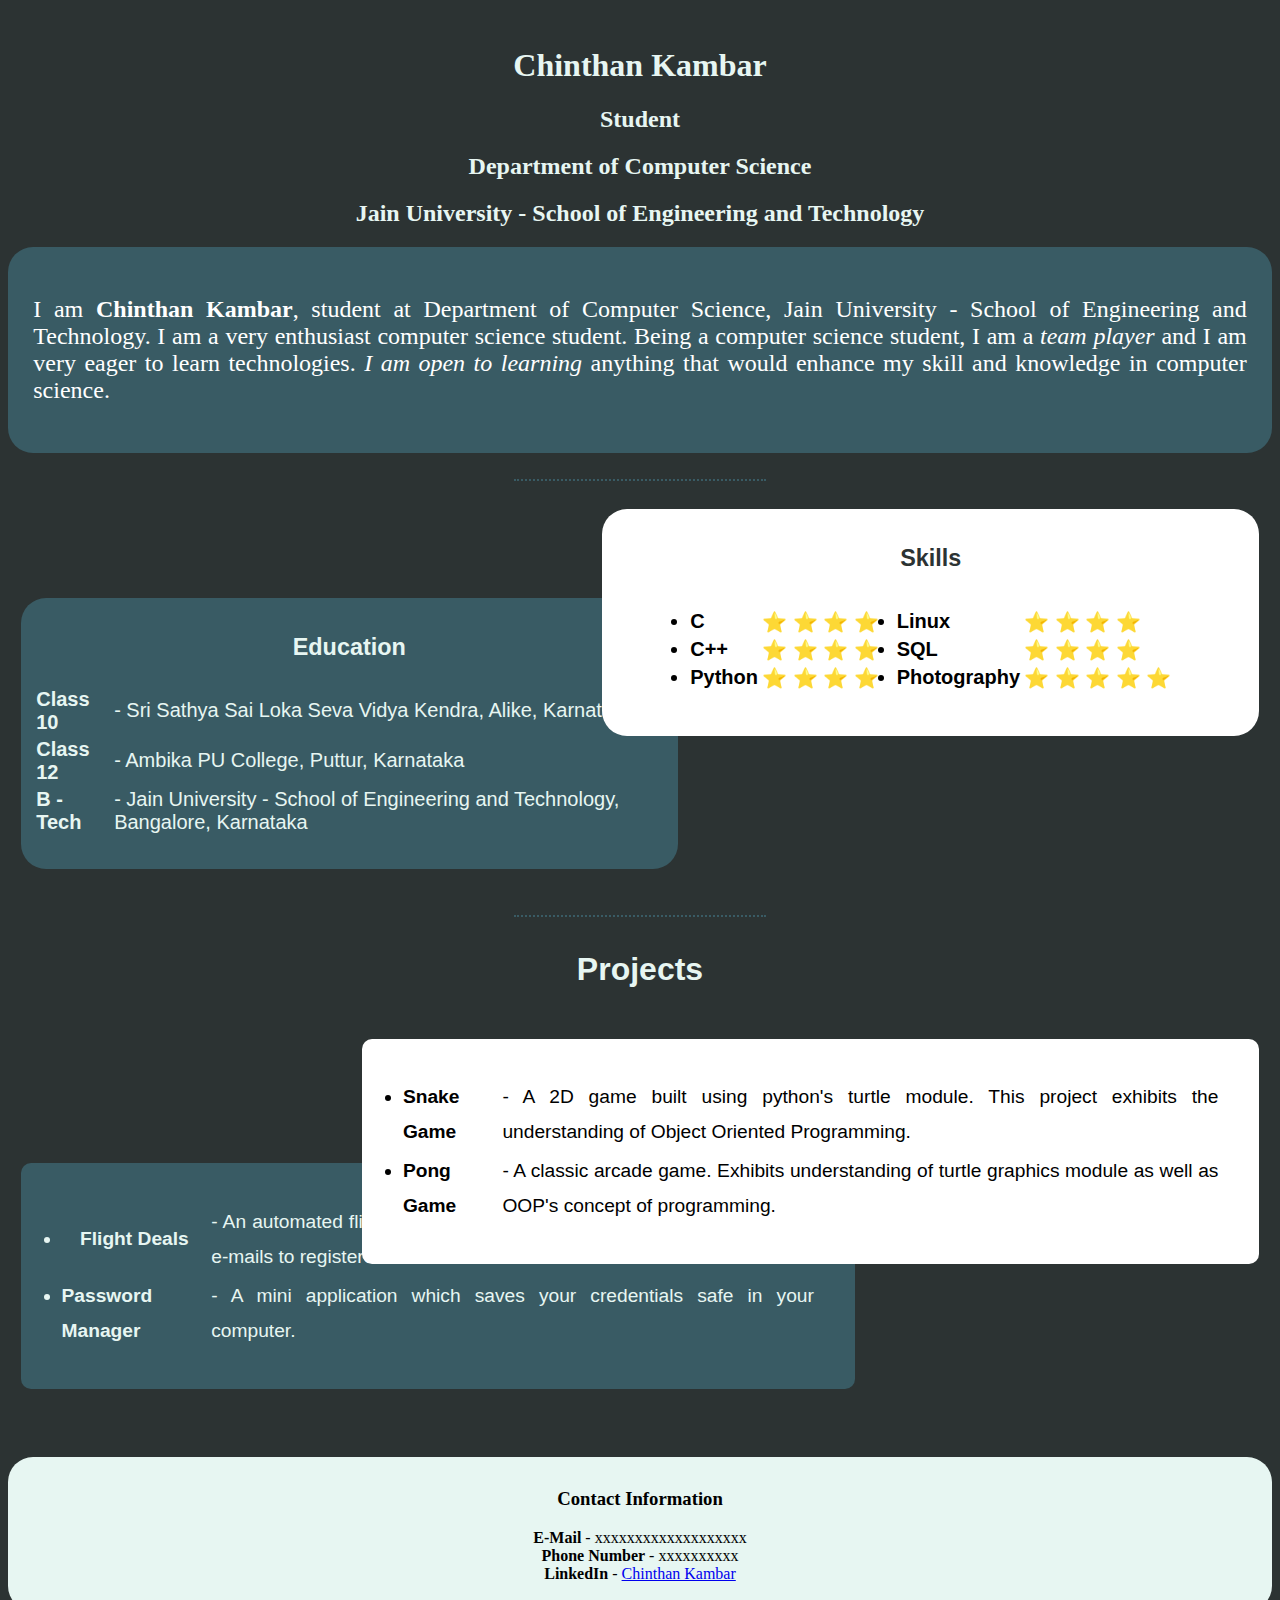
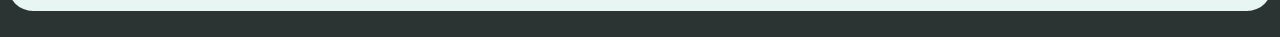
<file: index.html>
<!DOCTYPE html>
<html>

    <head>
        <meta charset="utf-8">
        <meta name="description" content="Testing what i learnt about html."/>
        <meta name="viewport" content="width=device-width, initial-scale=1"/>
        <title>MY PORTFOLIO</title>
        <link rel="stylesheet" href="styles/indexPage.css">
    </head>

    <br>

    <body>
        <center>
            
            <h1>Chinthan Kambar</h1>
                
            <h2>Student</h2>

            <h2>Department of Computer Science</h2>
                
            <h2>Jain University - School of Engineering and Technology</h2>

        </center>
        <div class="myDescription">
        
            <p class="descriptionText">
                I am <strong>Chinthan Kambar</strong>, student at Department of Computer Science, Jain University - School of Engineering and Technology. 
                I am a very enthusiast computer science student. Being a computer science student, I am a <em>team player</em> and I am very eager to learn 
                technologies. <em>I am open to learning</em> anything that would enhance my skill and knowledge in computer science.
                
            </p>
            
        </div>

        <br>
        <hr>

        <div class="edskillContainer">
            <div class="myEducation">
                <h3 style="color: #e7f6f2;text-align: center;">
                    Education
                </h3>
        
                <p>
                    
                        <table style="margin-left: auto; margin-right:auto">
                            
                            <tbody>
                                <tr>
                                    <td>
                                        
                                        <strong>Class 10</strong>         
                                        
                                    </td>
                                    <td>- Sri Sathya Sai Loka Seva Vidya Kendra, Alike, Karnataka</td>
                                </tr>
                                
                                <tr>
                                    <td>
                                        <strong>Class 12</strong>    
                                    </td>
                                    
                                    <td>
                                        - Ambika PU College, Puttur, Karnataka
                                    </td>
                                </tr>
        
                                <tr>
                                    <td>
                                        <strong>B - Tech</strong>    
                                    </td>
                                    <td>
                                        - Jain University - School of Engineering and Technology, Bangalore, Karnataka
                                    </td>
                                </tr>
                            </tbody>
                        </table>
                </p>
            </div>
            
            <br>    
            
            <div class="mySkills">
                <h3 style="color: #2c3333;text-align: center;">
                    Skills
                </h3>
        
                <p>
                    <table cellspacing="10" style="margin-left:auto;margin-right:auto;">
                        <tr>
                            <td>
                                <table>
                                    <tr>
                                        <td>
                                            <li>
                                                <strong>C</strong>
                                            </li>
                                        </td>
                                        
                                        <td>
                                            ⭐ ⭐ ⭐ ⭐ 
                                        </td>
                
                                    </tr>
                                    <tr>
                                        <td>
                                            <li>
                                                <strong>C++</strong>
                                            </li>
                                        </td>
                                        
                                        <td>
                                            ⭐ ⭐ ⭐ ⭐ 
                                        </td>
                
                                    </tr>
                                    <tr>
                                        <td>
                                            <li>
                                                <strong>Python</strong>
                                            </li>
                                        </td>
                                        
                                        <td>
                                            ⭐ ⭐ ⭐ ⭐ 
                                        </td>
                
                                    </tr>
                
                                </table>
                                
                            </td>    
                            
                            <td>
                                <table>
                                    <tr>
                                        <td>
                                            <li>
                                                <strong>Linux</strong>
                                            </li>
                                        </td>
                                        
                                        <td>
                                            ⭐ ⭐ ⭐ ⭐ 
                                        </td>
                
                                    </tr>
                                    <tr>
                                        <td>
                                            <li>
                                                <strong>SQL</strong>
                                            </li>                            
                                        </td>
                                        
                                        <td>
                                            ⭐ ⭐ ⭐ ⭐ 
                                        </td>
                
                                    </tr>
                                    <tr>
                                        <td>
                                            <li>
                                                <strong>Photography</strong>
                                            </li>                            
                                        </td>
                                        
                                        <td>
                                            ⭐ ⭐ ⭐ ⭐ ⭐ 
                                        </td>
                
                                    </tr>
                
                                </table>
                            </td>
                        </tr>
                    </table>
                </p>
        
            </div>
    
        </div>
                
        <br>   
        <hr>

        <div class="myProjects">

            <h1 style="color: #e7f6f2;text-align: center;padding: 1%;">
                Projects
            </h1>
            <div class="projectSet-1">
                <table style="margin-left:auto;margin-right:auto;">
                    <tr>
                        <td style="text-align: center;">
                            <li>
                                <strong>Flight Deals</strong>
                            </li>
            
                        </td>
                        <td>
                            - An automated flight price tracker which sends the best flight deals as e-mails to registered customers. 
                        </td>
                    </tr>

                    <tr>
                        <td>
                            <li>
                                <strong>Password Manager</strong>
                            </li>
            
                        </td>
                        <td>
                            - A mini application which saves your credentials safe in your computer.
                        </td>
                    </tr>

                </table>
            </div>
            <div class="projectSet-2">
                <table style="margin-left:auto;margin-right:auto;">
                    <tr>
                        <td>
                            <li>
                                <strong>Snake Game</strong>
                            </li>
            
                        </td>
                        <td>
                            - A 2D game built using python's turtle module. This project exhibits the understanding of Object Oriented Programming.
                        </td>
                    </tr>

                    <tr>
                        <td>
                            <li>
                                <strong>Pong Game</strong>
                            </li>
            
                        </td>
                        <td>
                            - A classic arcade game. Exhibits understanding of turtle graphics module as well as OOP's concept of programming.
                        </td>
                    </tr>
                </table>    
            </div>    
                
        </div>
        
        <br>   

        <div class="myContact">
            <h3 style="color: black;">
                Contact Information
            </h3>
    
            <p>
                <strong>E-Mail</strong> - xxxxxxxxxxxxxxxxxxx
                <br>        
          
                <strong>Phone Number</strong> - xxxxxxxxxx
                <br>    
                
                <strong>LinkedIn</strong> - <a href="https://www.youtube.com/watch?v=dQw4w9WgXcQ">Chinthan Kambar</a>
                <br>
            </p>
                    
        </div>
        
        <br>

        

    </body>

    
</html>
</file>
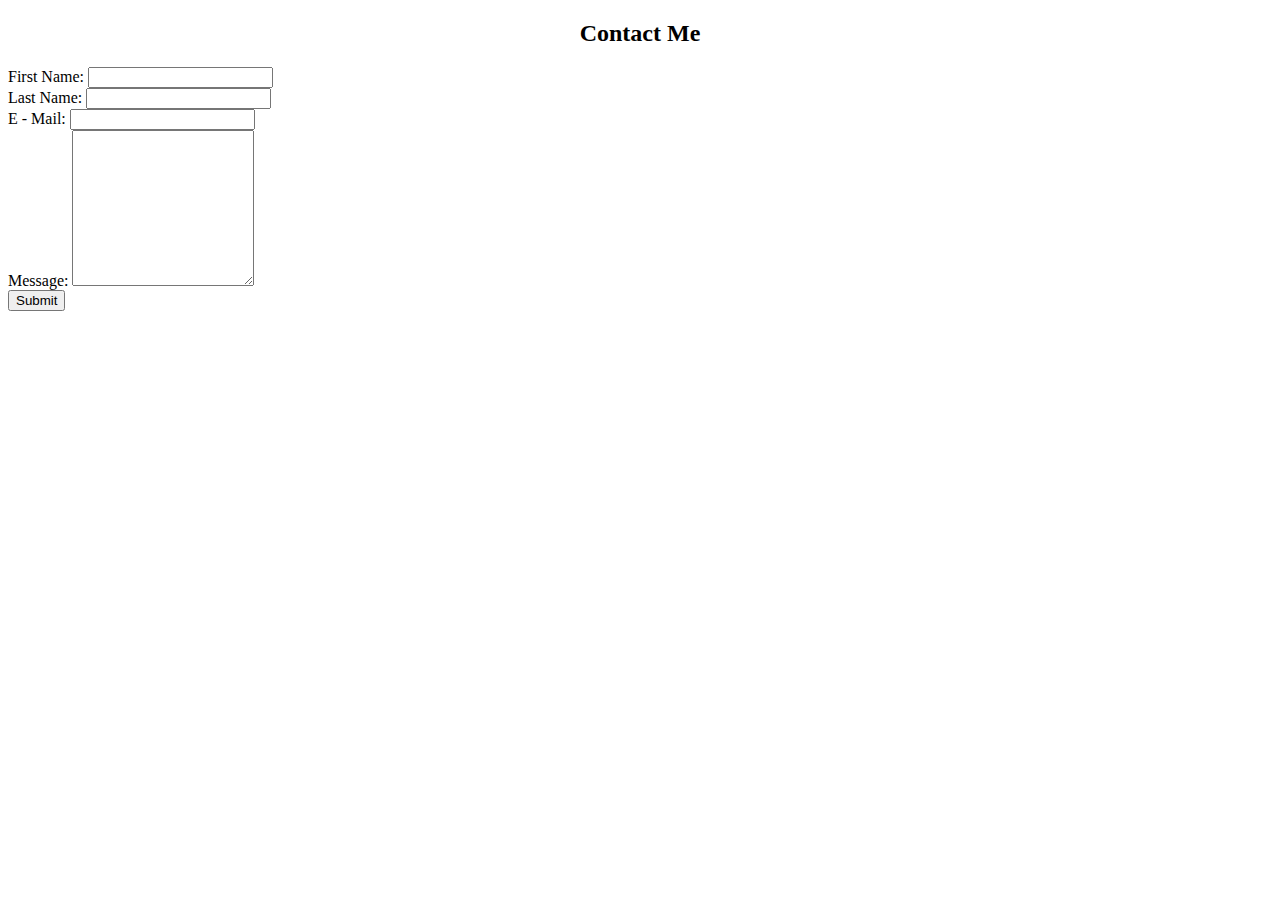
<file: contact.html>
<!DOCTYPE html>
<html lang="en">
    <head>
        <meta charset="UTF-8">
        <meta http-equiv="X-UA-Compatible" content="IE=edge">
        <meta name="viewport" content="width=device-width, initial-scale=1.0">
        <title>Contact Me</title>
    </head>
    
    <body>
        
        <center>
            <h2>Contact Me</h2>
        </center>
        <form action="index.html" enctype="text/plain">
            <label>First Name: </label>
            <input type="text" id="firstName" name="firstName">
            <br>
            <label>Last Name: </label>
            <input type="text" id="lastName" name="lastName">
            <br>
            <label>E - Mail: </label>
            <input type="email" id="eMail" name="eMail">
            <br>
            <label>Message: </label>
            <textarea rows="10" cols="20" id="customerMessage" name="customerMessage"></textarea>
            <br>
            <input type="submit">
        </form>
        
    </body>


</html>
</file>
<file: styles/indexPage.css>
.descriptionText{
    color: white;
    font-size: 24px;
    text-align: justify;
    
}

.edskillContainer{
    position: relative;
    height: 400px;
}

.projectContainer{
    position: relative;
}

.myDescription{
    background-color: #395B64;
    border-radius: 25px;
    padding: 2%;
}

.myEducation{
    background-color: #395B64;
    border-radius: 25px;
    bottom: 5%;
    color: #E7F6F2;
    font-size: 20px;
    font-family: 'Franklin Gothic Medium', 'Arial Narrow', Arial, sans-serif;
    left: 1%;
    padding: 1%;
    position: absolute;
    width: 50%;
}

.mySkills{
    background-color: white;
    border-radius: 25px;
    font-size: 20px;
    font-family: 'Franklin Gothic Medium', 'Arial Narrow', Arial, sans-serif;
    padding: 1%;
    position: absolute;
    right: 1%;
    top: 5%;
    width: 50%;
}

.myProjects{
    border-radius: 25px;
    font-family: 'Franklin Gothic Medium', 'Arial Narrow', Arial, sans-serif;
    position: relative;
    height: 500px;
}

.myContact{
    background-color: #E7F6F2;
    border-radius: 25px;
    padding: 1%;    
    text-align: center;
}

.projectSet-1{
    background-color: #395B64;
    border-radius: 10px;
    bottom: 10%;
    color: #E7F6F2;
    font-size: larger;
    line-height: 35px;
    left: 1%;
    padding: 3%;
    position: absolute;
    text-align: justify;
    width: 60%;
}

.projectSet-2{
    background-color:white;
    border-radius: 10px;
    color:black;
    font-size: larger;
    line-height: 35px;
    padding: 3%;
    position: absolute;
    right: 1%;
    top: 20%;
    text-align: justify;
    width: 65%;
}





body{
    background-color:#2C3333;
}

h3{
    color: #A5C9CA;
}

h2{
    color: #E7F6F2;
}

h1{
    color: #E7F6F2;
}

hr{
    border-style: none;
    border-top-style: dotted;
    border-width: 2px; 
    color: #395B64;
    width: 20%;
}
</file>
